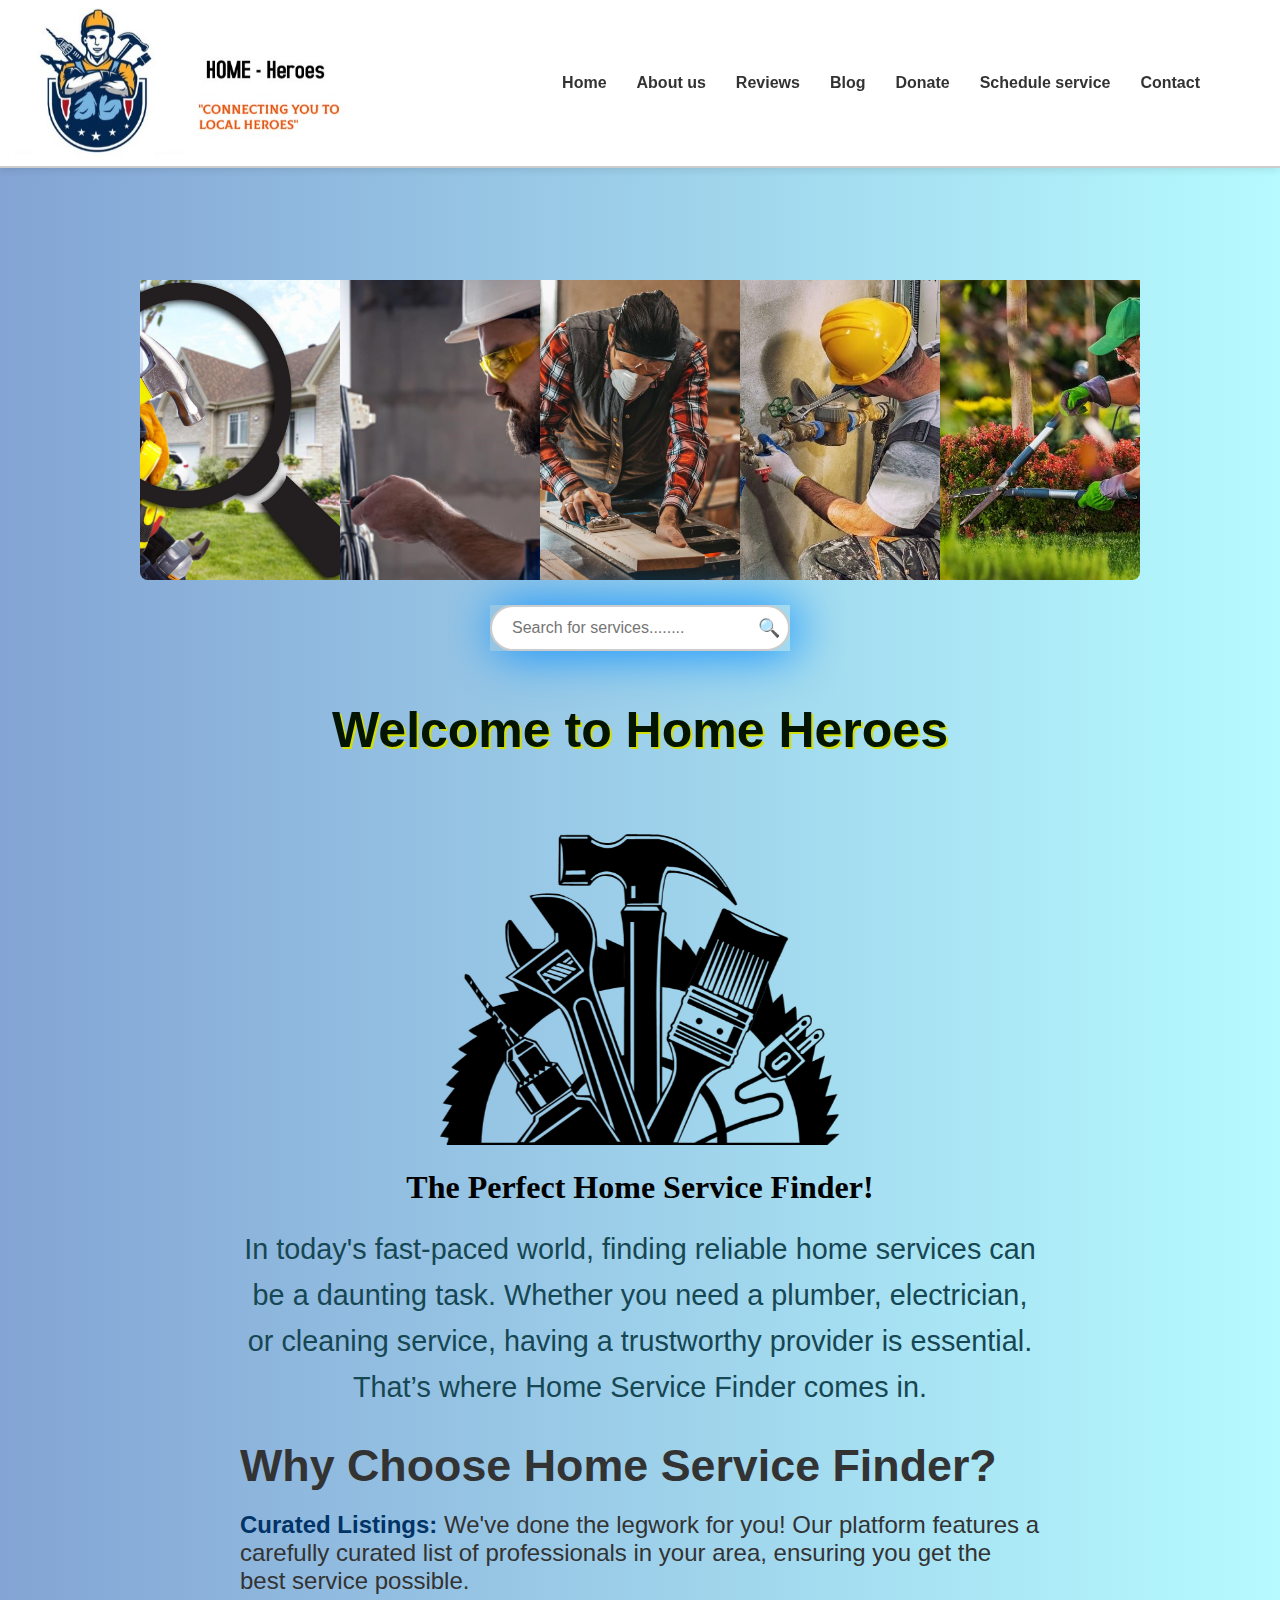
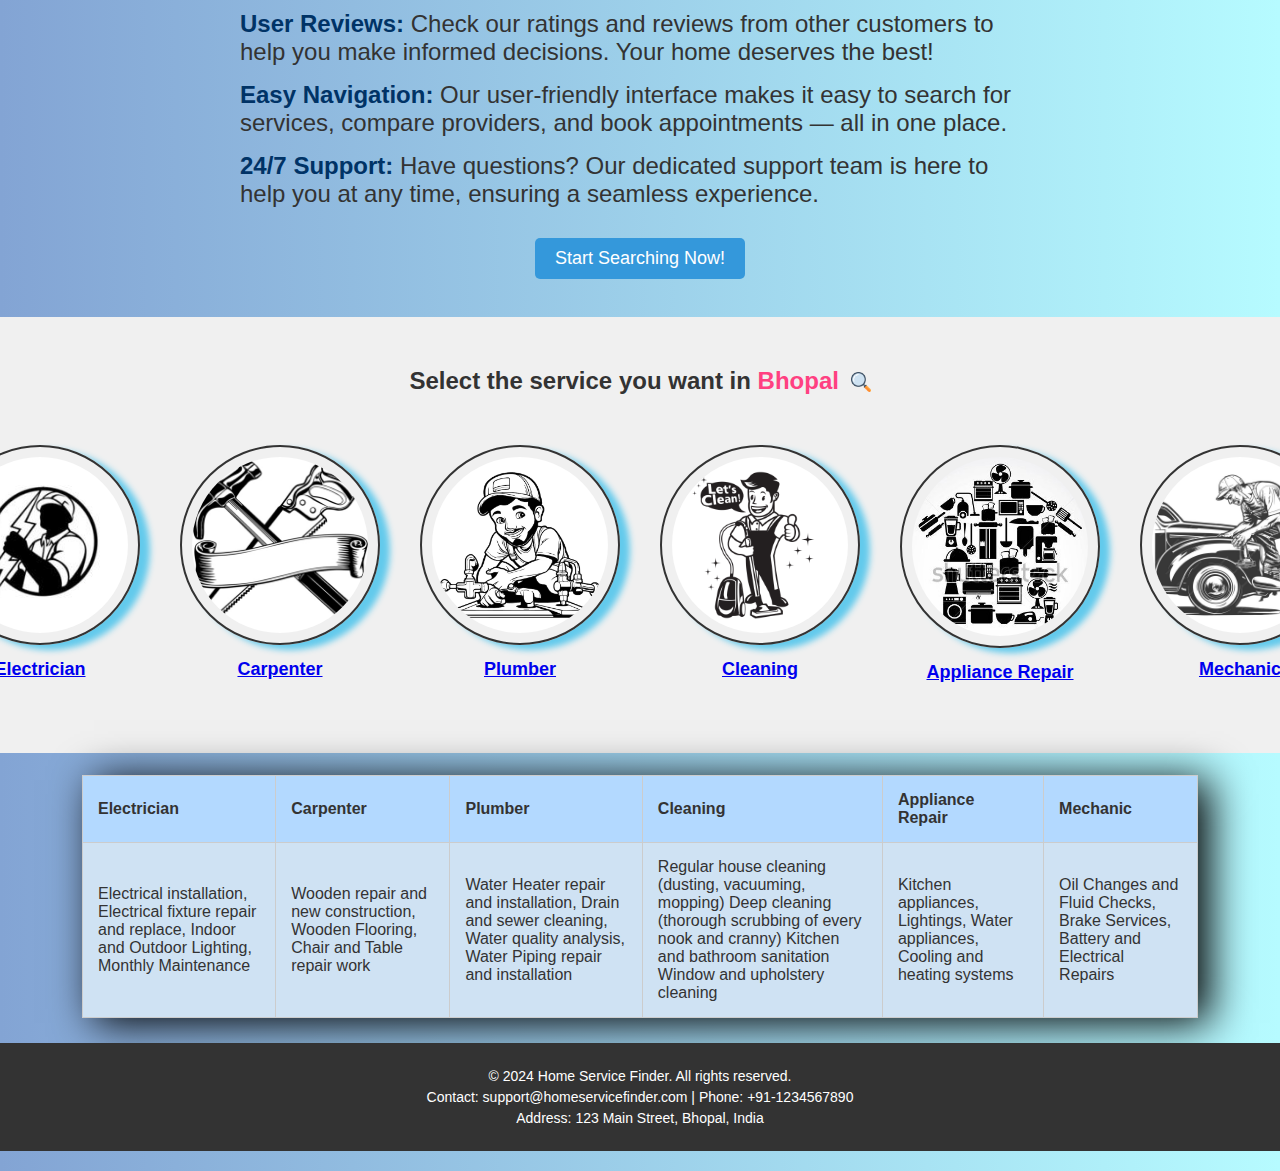
<file: index.html>
<!DOCTYPE html>
<html lang="en">
<head>
    <meta charset="UTF-8">
    <meta name="viewport" content="width=device-width, initial-scale=1.0">
    <title>Home Heroes</title>
    <link rel="stylesheet" href="style.css">
    
</head>
<body>
    <header>
        <div class="logo">
            <img src="Home Service Logo - Made with PosterMyWall.jpg" alt="Home Heroes Logo" >
            
        </div>
        <nav>
            <ul>
                <li><a href="#">Home</a></li>
                <li><a href="#">About us</a></li>
                <li><a href="#">Reviews</a></li>
                <li><a href="#">Blog</a></li>
                <li><a href="#">Donate</a></li>
                <li><a href="#">Schedule service</a></li>
                <li><a href="#">Contact</a></li>
            </ul>
        </nav>
    </header>




    <div class="carousel">
      <ul class="carousel-list">
          <li><img src="home-services-local-search-ss-1920.jpg" alt="Image 1"></li>
          <li><img src="Electrician.jpg" alt="Image 2"></li>
          <li><img src="carpenters.jpg" alt="Image 3"></li>
          <li><img src="plumber.jpg" alt="Image 4"></li> 
          <li><img src="Garden.jpg" alt="Image 5"></li> 

      </ul>
  </div>
<!--   search bar -->



<div class="search-container">
    <input type="text" class="search-input" id="searchInput" placeholder="Search for services........" />
    <span class="search-icon">🔍</span>
  </div>





    <h1 class="maintext">Welcome to Home Heroes </h1>


      <div class="main-content">
        <img src="pngegg.png" alt="Home Services Logo" class="center-logo">
        <h2>The Perfect Home Service Finder!</h2>
        <p class="description">
            In today's fast-paced world, finding reliable home services can be a daunting task. Whether you need a plumber, electrician, or cleaning service, having a trustworthy provider is essential. That’s where Home Service Finder comes in.
        </p>

        <!-- Key Features Section -->
        <section class="features">
            <h3>Why Choose Home Service Finder?</h3>
            <ul >
                <li><strong>Curated Listings:</strong> We've done the legwork for you! Our platform features a carefully curated list of professionals in your area, ensuring you get the best service possible.</li>
                <li><strong>User Reviews:</strong> Check our ratings and reviews from other customers to help you make informed decisions. Your home deserves the best!</li>
                <li><strong>Easy Navigation:</strong> Our user-friendly interface makes it easy to search for services, compare providers, and book appointments — all in one place.</li>
                <li><strong>24/7 Support:</strong> Have questions? Our dedicated support team is here to help you at any time, ensuring a seamless experience.</li>
            </ul>
        </section>

        <!-- Call to Action -->
        <div class="cta">
            <button id="interactiveButton">Start Searching Now!</button>
        </div>
    </div>




    <div class="background-container">
    <div class="container">
        <h1>Select the service you want in <span>Bhopal</span> <img src="search logo.png" alt="location pin" class="pin-icon"></h1>
        <div class="services">
            <a href="1.html" class="service" target="_blank">
                <img src="electrician-holding.jpg" alt="Electrician" class="icon" >
                <p>Electrician</p>
                </a>
         
            <a href="2.html" class="service"  target="_blank">
                <img src="carpentery.jpg" alt="Carpenter" class="icon">
                <p>Carpenter</p>
            </a>
            <a href="3.html" class="service" target="_blank">
                <img src="plumber-plumber-fixing-water-tap-black-white-cartoon-illustration_1142-67972.avif" alt="Plumber" class="icon">
                <p>Plumber</p>
            </a>
            <a href="4.html" class="service" target="_blank">
                <img src="cleaning-service-worker-character-mascot-in-retro-style-good-for-cleaning-service-business-logo-vector.jpg" alt="Cleaning" class="icon">
                <p>Cleaning</p>
            </a>
            <a href="5.html" class="service" target="_blank">
                <img src="home appliances.jpg" alt="Appliance Repair" class="icon">
                <p>Appliance Repair</p>
            </a>
            <a href="6.html" class="service" target="_blank">
                <img src="car-mechanic-action-full-body-with-engraving-style-black-color-only_925376-195188.jpg" alt="Mechanic" class="icon">
                <p>Mechanic</p>
            </a>
        </div>
    </div>
</div>
 


<div class="service-table">
    <table>
        <tr>
            <th>Electrician</th>
            <th>Carpenter</th>
            <th>Plumber</th>
            <th>Cleaning</th>
            <th>Appliance Repair</th>
            <th>Mechanic</th>
        </tr>
        <tr>
            <td>Electrical installation, Electrical fixture repair and replace, Indoor and Outdoor Lighting, Monthly Maintenance</td>
            <td>Wooden repair and new construction, Wooden Flooring, Chair and Table repair work</td>
            <td>Water Heater repair and installation, Drain and sewer cleaning, Water quality analysis, Water Piping repair and installation</td>
            <td>Regular house cleaning (dusting, vacuuming, mopping) Deep cleaning (thorough scrubbing of every nook and cranny) Kitchen and bathroom sanitation Window and upholstery cleaning</td>
            <td>Kitchen appliances, Lightings, Water appliances, Cooling and heating systems</td>
            <td>Oil Changes and Fluid Checks, Brake Services, Battery and Electrical Repairs</td>
        </tr>
    </table>
</div>


<footer>
    <div class="footer-content">
        <p>© 2024 Home Service Finder. All rights reserved.</p>
        <p>Contact: support@homeservicefinder.com | Phone: +91-1234567890</p>
        <p>Address: 123 Main Street, Bhopal, India</p>
    </div>
</footer>



    <script src="script.js"></script>
</body>
</html>
</file>
<file: style.css>
/* General Reset */
* {
  margin: 0;
  padding: 0;
  box-sizing: border-box;
}

/* Body styling */
body {
  background: linear-gradient(to right, #83a4d4, #b6fbff);
  display: flex;
  flex-direction: column;
  align-items: center; /* Center everything horizontally */
  min-height: 100vh; /* Ensure the body takes full height */
}

/* Header adjustments */
header {
  position: fixed;
  top: 0;
  left: 0;
  width: 100%;
  z-index: 1000;
  display: flex;
  align-items: center;
  justify-content: space-between;
  padding: 8px 15px;
  background-color: #fff;
  border-bottom: 2px solid #ccc;
  box-shadow: 0px 2px 8px rgba(0, 0, 0, 0.1);
}


.logo {
  display: flex;
  align-items: center;
}

.logo img {
  height: 150px;
  margin-right: 10px;
  background-color: red;
  background-blend-mode: multiply;
}

nav ul {
  display: flex;
  list-style: none;
  margin: 50px;
  padding: 0;
}

nav ul li {
  margin: 0 15px;
}

nav ul li a {
  text-decoration: none;
  color: #333;
  font-weight: bold;
}

nav ul li a:hover {
  color: #e23e2c;
}




/* Carousel styling */
.carousel {
  width: 1000px;
  height: 400px;
  margin-top: 160px; /* Adjust space below the header */
  overflow: hidden;
  position: relative;
  border-radius: 8px;
} 

.carousel-list {
  display: flex;
  align-items: center;
  list-style: none;
  padding: 0;
  margin: 0;
  transition: transform 0.5s ease;
  box-shadow: 0px 8px 8px rgb(3, 99, 155);
}

.carousel-list li {
  width: 400px;
  height: 300px;
}

.carousel-list img {
  width: 100%;
  height: 100%;
  object-fit: cover;
  margin-top: 50%;
}


@keyframes fadeIn {
  0% {
    opacity: 0;
  }
  100% {
    opacity: 1;
  }
}




  /* search bar styled here */



  .search-container {
    position: relative;
    width: 300px;
    margin-top:2%;
    box-shadow: 5px 1px 50px rgb(0, 140, 255);
  }

  .search-input {
    width: 100%;
    padding: 12px 20px;
    font-size: 16px;
    border: 2px solid #ccc;
    border-radius: 25px;
    transition: width 0.4s ease, background-color 0.3s ease;
  }

  .search-input:focus {
    width: 350px;
    background-color: #e3f2fd;
    outline: none;
    border-color: #42a5f5;
  }

  .search-icon {
    position: absolute;
    top: 50%;
    right: 10px;
    transform: translateY(-50%);
    font-size: 18px;
    color: #888;
    transition: color 0.3s ease;
  }

  .search-input:focus + .search-icon {
    color: #42a5f5;
  }



/* Main text styling */
.maintext {
  font-size: 50px;
  margin-bottom: 2%;
  font-family: Verdana, Geneva, Tahoma, sans-serif;
  animation: fadeIn 2s ease-in-out;
  color: #041402;
  text-shadow: 2px 2px #d2e008;
  margin-top: 50px; /* Ensure space between carousel and text */
 
}

.subtitle {
  text-align: center;
  font-family: 'Trebuchet MS', 'Lucida Sans Unicode', 'Lucida Grande', 'Lucida Sans', Arial, sans-serif;
}

/* Centering the serve image at the bottom */
.serve {
  position: absolute;
  bottom: 20px; /* Stick it near the bottom */
  left: 50%; /* Move to the center horizontally */
  transform: translateX(-50%); /* Adjust it back to the center */
  width: 550px; /* Adjust the size of the image if needed */
}

/* Content paragraph */
.bottom {
  margin-top: 30px;
  width: 80%;
  text-align: center;
}








/* General Reset */
* {
  margin: 0;
  padding: 0;
  box-sizing: border-box;
}

body {
  font-family: Arial, sans-serif;
  background-color: #f4f4f9;
  color: #333;
  padding: 20px;
  text-align: center;
}


/* Centered Logo */
.center-logo {
  width: 400px;
  height: auto;
  margin-top: 30px;
}

/* Main Content */
.main-content {
  margin-top: 20px;
  text-align: center;
}

.main-content h2 {
  font-size: 2rem;
  margin: 20px 0;
  font-family: Georgia, 'Times New Roman', Times, serif;
  color:  black;
}

.description {
  font-size: 1.8rem;
  margin: 20px auto;
  max-width: 800px;
  line-height: 1.6;
  font-family: 'Gill Sans', 'Gill Sans MT', Calibri, 'Trebuchet MS', sans-serif;
  color: #164753;
}

/* Features Section */
.features {
  text-align: left;
  margin-top: 30px;
  max-width: 800px;
  margin-left: auto;
  margin-right: auto;
}

.features h3 {
  font-size: 2.8rem;
  margin-bottom: 20px;
  font-family: 'Segoe UI', Tahoma, Geneva, Verdana, sans-serif;
}

.features ul {
  list-style-type: none;
}

.features ul li {
  font-size: 1.5rem;
  margin-bottom: 15px;
}

.features ul li strong {
  color: #003366;
}

/* Call to Action */
.cta {
  margin-top: 30px;
}

.cta button {
  background-color: #006699;
  color: white;
  padding: 15px 30px;
  font-size: 1.2rem;
  border: none;
  border-radius: 5px;
  cursor: pointer;
  transition: background-color 0.3s ease;
}

.cta button:hover {
  background-color: #004d66;
}





* {
  margin: 0;
  padding: 0;
  box-sizing: border-box;
}

body {
  font-family: Arial, sans-serif;
  background-color: #f4f4f4;
}

.background-container {
  display: flex;
  justify-content: center;
  align-items: center;
  margin-top: 3%;
  min-height: 10vh;
  width: 213vh;
  background-color: #f0f0f0;
}
.container {
  text-align: center;
  padding: 50px;
}

h1 {
  font-size: 24px;
  font-weight: bold;
  margin-bottom: 30px;
  position: relative;
}

h1 span {
  color: #ff4081;
}

.pin-icon {
  width: 20px;
  vertical-align: middle;
  margin-left: 5px;
}

.services {
  display: flex;
  flex-wrap: wrap;
  justify-content: center;
}

.service {
  margin: 20px;
  text-align: center;
  
}

.service:hover {    /* Effect on hover */
  transform: scale(1.1);
}

/* Effect on click */
.service:active {
  transform: scale(0.9) rotate(20deg);
}



.service p {
  margin-top: 10px;
  font-size: 18px;
  font-weight: bold;
}

.icon {
  width: 200px;
  height: auto;
  border-radius: 50%;
  border: 2px solid #333;
  padding: 10px;
  box-shadow: 10px 5px 6px rgb(99, 202, 236);
}





  /*  table designing */


     .service-table {
      
        width: 90%;
    margin: auto;
    
}

table {
    width: 100%;
    margin-top: 2%;
   box-shadow: 12px 5px 40px black;
    border-collapse: collapse;
    text-align: center;
}

th, td {
    padding: 15px;
    border: 1px solid #ccc;
    text-align: left;
}

th {
    background-color: #b3d9ff;
    color: #333;
}

td {
    background-color: #d9ead3;
}

tr:nth-child(even) td {
    background-color: #cfe2f3;
}

tr:nth-child(odd) td {
    background-color: #d9ead3;
}

@media (max-width: 768px) {
    td {
        font-size: 12px;
    }

    th {
        font-size: 14px;
    }
}
     






#interactiveButton {
  padding: 10px 20px;
  font-size: 18px;
  background-color: #3498db;
  color: white;
  border: none;
  cursor: pointer;
  transition: background-color 0.3s ease;}





/* Footer Styling */
footer {
  margin-top: 25px;
  background-color: #333;
  color: #fff;
  padding: 20px 0;
  text-align: center;
  position: relative;
  bottom: 0;
  width: 213vh;
}

.footer-content p {
  margin: 5px 0;
  font-size: 14px;
}
</file>
